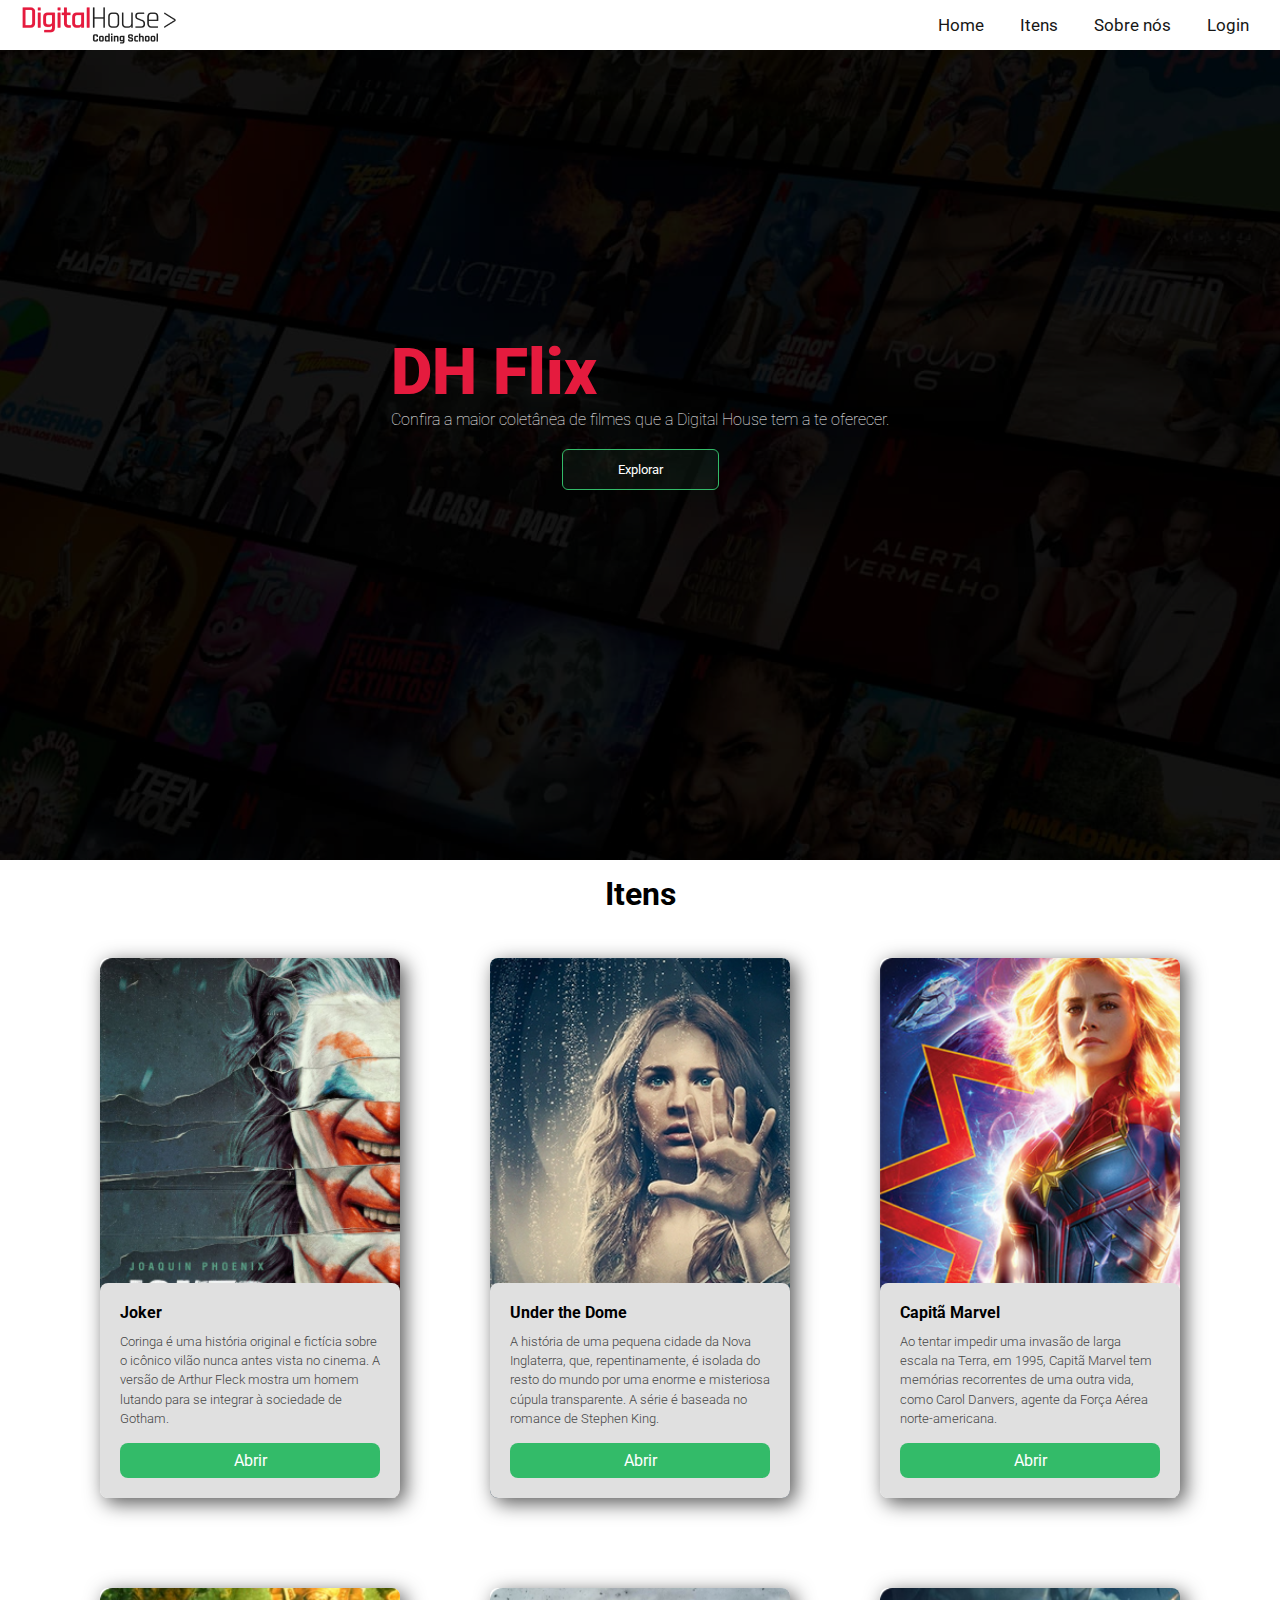
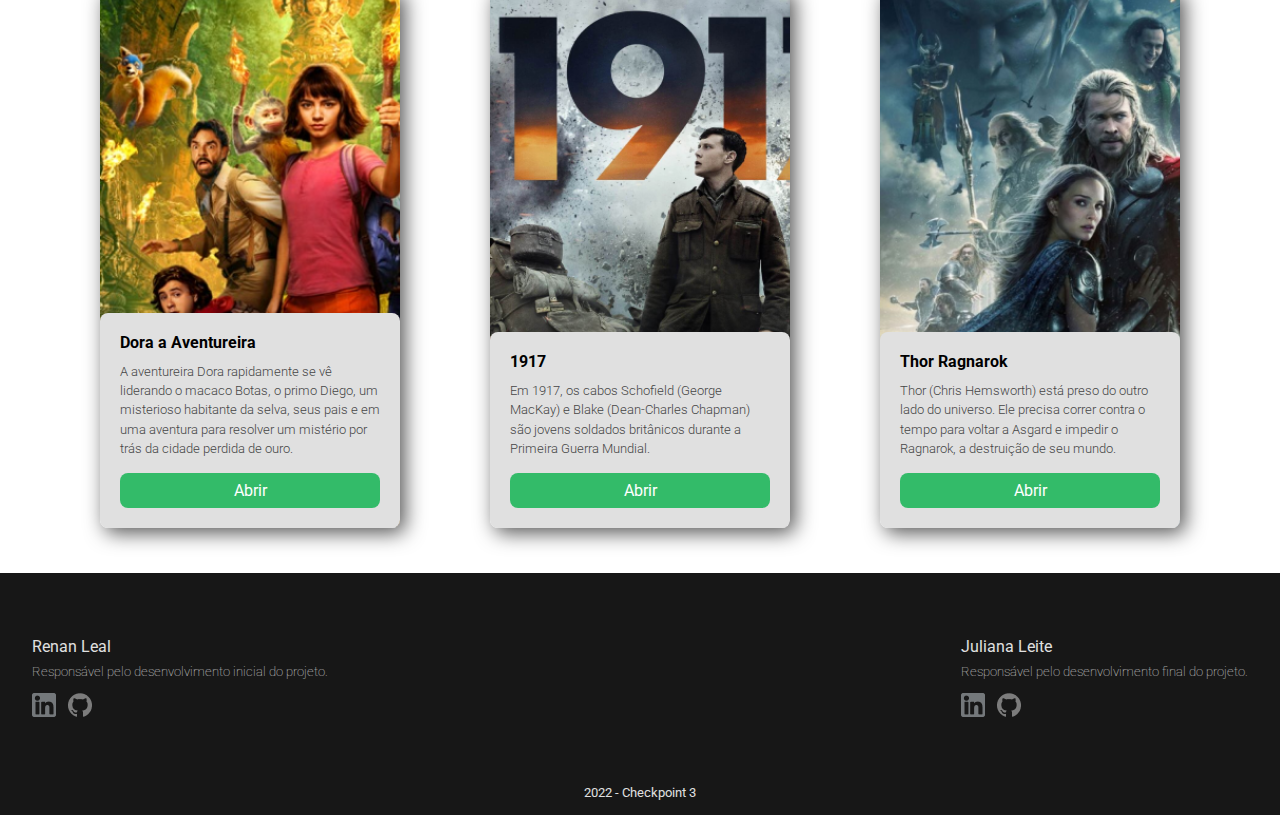
<file: index.html>
<!DOCTYPE html>
<html lang="pt-br">
<head>
    <meta charset="UTF-8">
    <meta http-equiv="X-UA-Compatible" content="IE=edge">
    <meta name="viewport" content="width=device-width, initial-scale=1.0">
    <link href="css/main.css" rel="stylesheet">
    <link href="css/index.css" rel="stylesheet">
    <link href="https://fonts.googleapis.com/icon?family=Material+Icons" rel="stylesheet">
    <link rel="preconnect" href="https://fonts.googleapis.com">
    <link rel="preconnect" href="https://fonts.gstatic.com" crossorigin>
    <link href="https://fonts.googleapis.com/css2?family=Roboto:wght@100;300;400;700;900&display=swap" rel="stylesheet">
    <title>Digital House - Home</title>
</head>
<body>
    <header>
        <div class="navbar">
            <img src="./img/LogoDH.png" href="https://www.digitalhouse.com/">
            <div class="topnav" id="myTopnav">
                <nav>
                   <a href="https://jleiite.github.io/Checkpoint2/" target="_blank">Home</a>
                   <a href="#items">Itens</a>
                   <a href="#sobre">Sobre nós</a>
                   <a href="login.html">Login</a>
                </nav>
                <a class="icon" href="javascript:void(0);" onclick="myFunction()"><i class="material-icons">dehaze</i></a>
            </div>
        </div>
    </header>
    <main>
        <div class="banner">
            <div class="texto-banner">
                <h1>DH Flix</h1>
                <h4>Confira a maior coletânea de filmes que a Digital House tem a te oferecer.</h4>
                <a href="./login.html">
                    <button>Explorar</button>
                </a>
            </div>
        </div>
        <section id="items">
            <h2>Itens</h2>
            <div class="card-conteiner">
                <div class="card" id="joker">
                    <card class="legenda">
                        <h5>Joker</h5>
                        <p>
                            Coringa é uma história original e fictícia sobre o
                            icônico vilão nunca antes vista no cinema. A versão
                            de Arthur Fleck mostra um homem lutando para se integrar
                            à sociedade de Gotham.
                        </p>
                        <a href="filme.html">Abrir</a>
                    </card>
                </div>
                <div class="card" id="after">
                    <card class="legenda">
                        <h5>Under the Dome</h5>
                        <p>
                            A história de uma pequena cidade da Nova Inglaterra, que, 
                            repentinamente, é isolada do resto do mundo por uma enorme 
                            e misteriosa cúpula transparente. A série é baseada no romance 
                            de Stephen King.
                        </p>
                        <a href="filme.html">Abrir</a>
                    </card>
                </div>
                <div class="card" id="capita">
                    <card class="legenda">
                        <h5>Capitã Marvel</h5>
                        <p>
                            Ao tentar impedir uma invasão de larga escala na Terra, em 1995,
                            Capitã Marvel tem memórias recorrentes de uma outra vida, como
                            Carol Danvers, agente da Força Aérea norte-americana.
                        </p>
                        <a href="filme.html">Abrir</a>
                    </card>
                </div>
                <div class="card" id="dora">
                    <card class="legenda">
                        <h5>Dora a Aventureira</h5>
                        <p>
                            A aventureira Dora rapidamente se vê liderando o macaco Botas,
                            o primo Diego, um misterioso habitante da selva, seus pais e
                            em uma aventura para resolver um mistério por trás da cidade
                            perdida de ouro.
                        </p>
                        <a href="filme.html">Abrir</a>
                    </card>
                </div>
                <div class="card" id="guerra">
                    <card class="legenda">
                        <h5>1917</h5>
                        <p>
                            Em 1917, os cabos Schofield (George MacKay) e Blake
                            (Dean-Charles Chapman) são jovens soldados britânicos
                            durante a Primeira Guerra Mundial.
                        </p>
                        <a href="filme.html">Abrir</a>
                    </card>
                </div>
                <div class="card" id="thor">
                    <card class="legenda">
                        <h5>Thor Ragnarok</h5>
                        <p>
                            Thor (Chris Hemsworth) está preso do outro lado do
                            universo. Ele precisa correr contra o tempo para voltar
                            a Asgard e impedir o Ragnarok, a destruição de seu mundo.
                        </p>
                        <a href="filme.html">Abrir</a>
                    </card>
                </div>
            </div>
        </section>
    </main>
    <footer id="sobre">
        <div class="autores">
            <div class="aluno">
                <h4>Renan Leal</h4>
                <h6>Responsável pelo desenvolvimento inicial do projeto.</h6>
                <div class="aluno-link">
                    <a href="https://linkedin.com/in/renanlealdosanjos/" target="_blank"><img src="img/LogoIN.png" alt="Linkedin"></a>
                    <a href="https://github.com/renanlealdosanjos/" target="_blank"><img src="img/LogoGIT.png" alt="GitHub"></a>
                </div>
            </div>
            <div class="aluno2">
                <h4>Juliana Leite</h4>
                <h6>Responsável pelo desenvolvimento final do projeto.</h6>
                <div class="aluno-link">
                    <a href="https://linkedin.com/" target="_blank"><img src="img/LogoIN.png" alt="Linkedin"></a>
                    <a href="https://github.com/" target="_blank"><img src="img/LogoGIT.png" alt="GitHub"></a>
                </div>
            </div>
        </div>
        <span>2022 - Checkpoint 3</span>
    </footer>

    <script>
        function myFunction() {
          var x = document.getElementById("myTopnav");
          if (x.className === "topnav") {
            x.className += " responsive";
          } else {
            x.className = "topnav";
          }
        }
    </script>

</body>
</file>
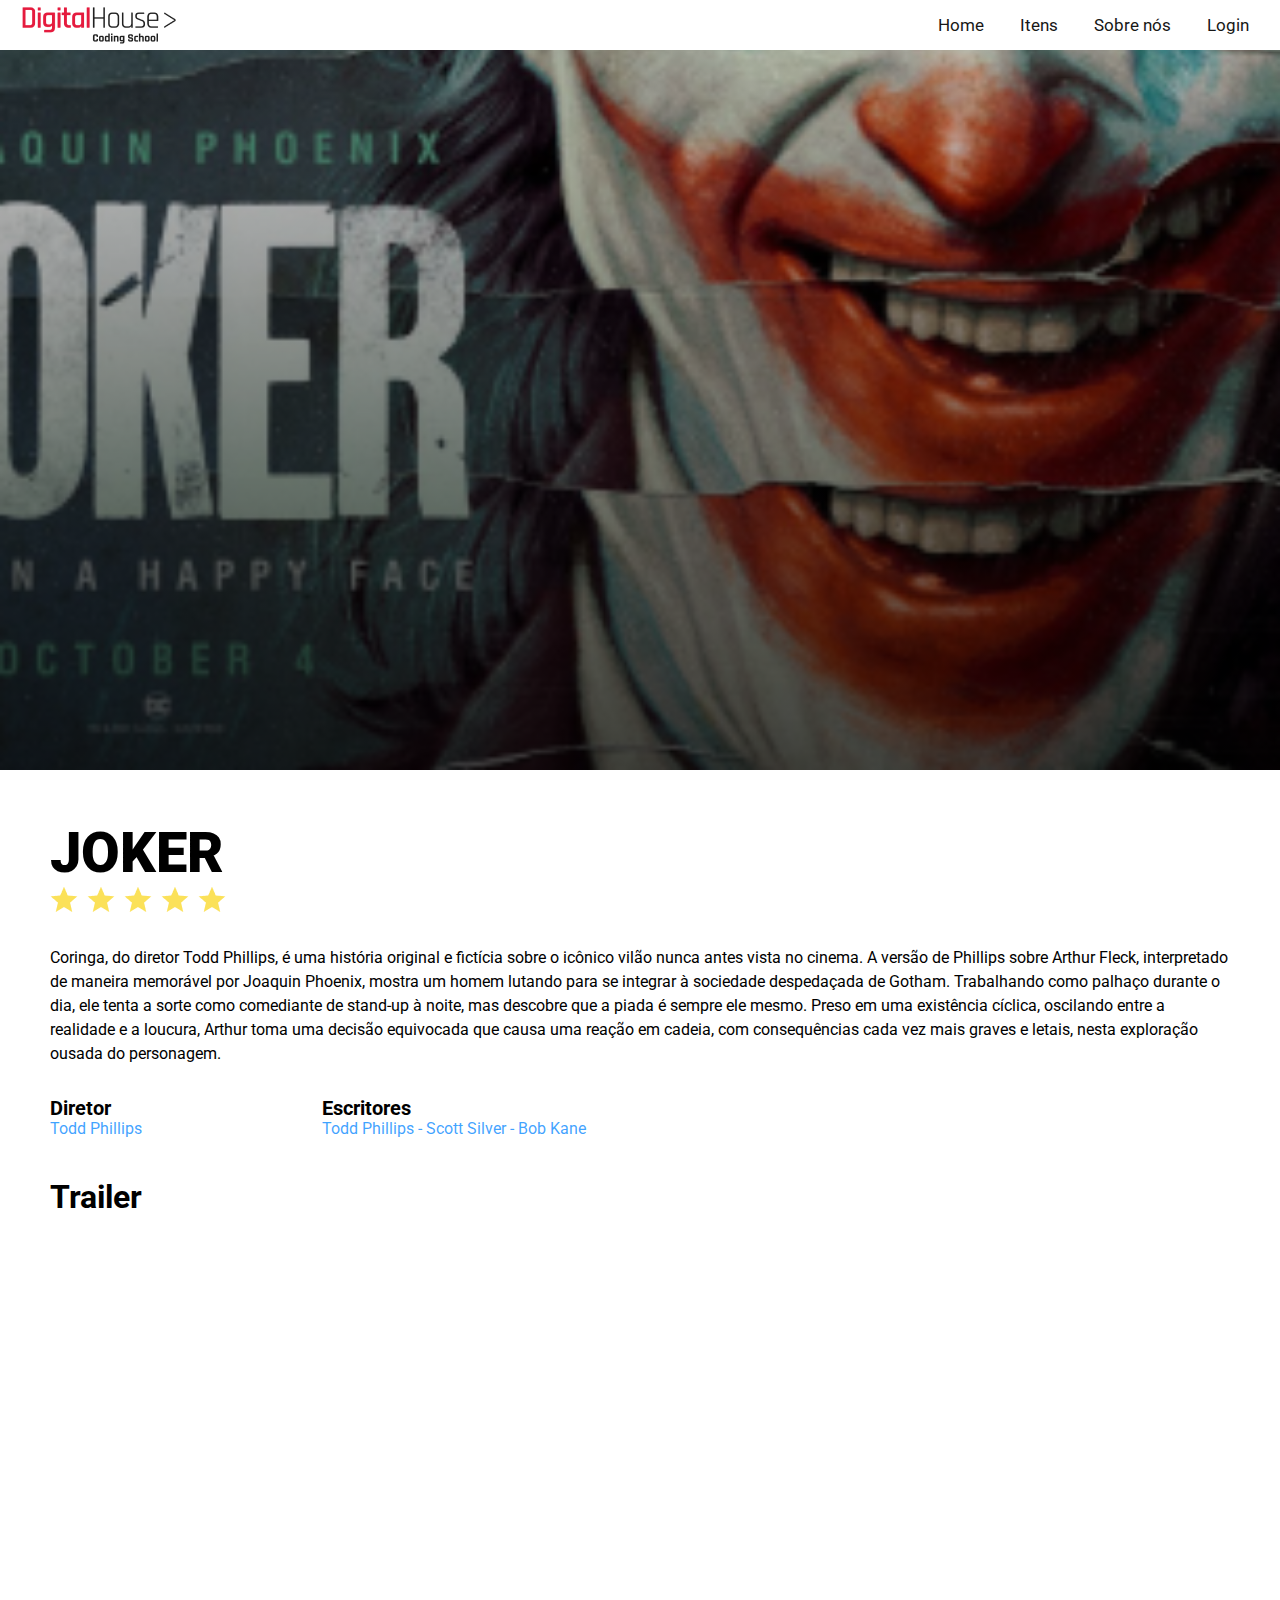
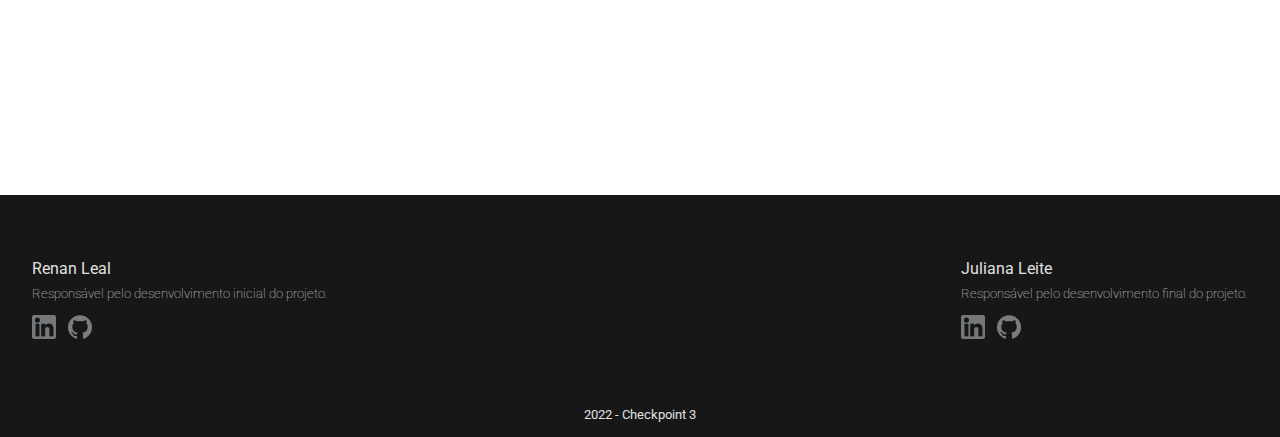
<file: filme.html>
<!DOCTYPE html>
<html lang="pt-br">
<head>
    <meta charset="UTF-8">
    <meta http-equiv="X-UA-Compatible" content="IE=edge">
    <meta name="viewport" content="width=device-width, initial-scale=1.0">
    <link href="css/main.css" rel="stylesheet">
    <link href="css/filme.css" rel="stylesheet">
    <link href="https://fonts.googleapis.com/icon?family=Material+Icons" rel="stylesheet">
    <link rel="preconnect" href="https://fonts.googleapis.com">
    <link rel="preconnect" href="https://fonts.gstatic.com" crossorigin>
    <link href="https://fonts.googleapis.com/css2?family=Roboto:wght@100;300;400;700;900&display=swap" rel="stylesheet">
    <title>Digital House - Filme</title>
</head>
<body>
    <header>
        <div class="navbar">
            <img src="./img/LogoDH.png" href="https://www.digitalhouse.com/">
            <div class="topnav" id="myTopnav">
                <nav>
                   <a href="https://jleiite.github.io/Checkpoint2/" target="_blank">Home</a>
                   <a href="#items">Itens</a>
                   <a href="#sobre">Sobre nós</a>
                   <a href="login.html">Login</a>
                </nav>
                <a class="icon" href="javascript:void(0);" onclick="myFunction()"><i class="material-icons">dehaze</i></a>
            </div>
        </div>
    </header>
    <div>
        <div class="filme-banner"></div>
        <div class="filme-detalhes">
            <h1>JOKER</h1>
            <div class="estrelas">
                <img src="./img/Estrela.png">
                <img src="./img/Estrela.png">
                <img src="./img/Estrela.png">
                <img src="./img/Estrela.png">
                <img src="./img/Estrela.png">
            </div>
            <p>
                Coringa, do diretor Todd Phillips, é uma história original 
                e fictícia sobre o icônico vilão nunca antes vista no cinema. 
                A versão de Phillips sobre Arthur Fleck, interpretado de maneira 
                memorável por Joaquin Phoenix, mostra um homem lutando para se 
                integrar à sociedade despedaçada de Gotham. Trabalhando como palhaço 
                durante o dia, ele tenta a sorte como comediante de stand-up à noite, 
                mas descobre que a piada é sempre ele mesmo. Preso em uma existência 
                cíclica, oscilando entre a realidade e a loucura, Arthur toma uma 
                decisão equivocada que causa uma reação em cadeia, com consequências 
                cada vez mais graves e letais, nesta exploração ousada do personagem.
            </p>
            <div class="producao">
                <div class="diretor">
                    <h2>Diretor</h2>
                    <h3>Todd Phillips</h3>
                </div>
                <div class="escritor">
                    <h2>Escritores</h2>
                    <h3>Todd Phillips - Scott Silver - Bob Kane</h3>
                </div>
            </div>    
            <h4>Trailer</h4>
            <iframe src="https://www.youtube.com/embed/t433PEQGErc" title="Joker - Trailer" frameborder="0" allow="accelerometer; autoplay; clipboard-write; encrypted-media; gyroscope; picture-in-picture" allowfullscreen></iframe>
        </div>
    </main>
    <footer id="sobre">
        <div class="autores">
            <div class="aluno">
                <h4>Renan Leal</h4>
                <h6>Responsável pelo desenvolvimento inicial do projeto.</h6>
                <div class="aluno-link">
                    <a href="https://linkedin.com/in/renanlealdosanjos/" target="_blank"><img src="img/LogoIN.png" alt="Linkedin"></a>
                    <a href="https://github.com/renanlealdosanjos/" target="_blank"><img src="img/LogoGIT.png" alt="GitHub"></a>
                </div>
            </div>
            <div class="aluno2">
                <h4>Juliana Leite</h4>
                <h6>Responsável pelo desenvolvimento final do projeto.</h6>
                <div class="aluno-link">
                    <a href="https://linkedin.com/" target="_blank"><img src="img/LogoIN.png" alt="Linkedin"></a>
                    <a href="https://github.com/" target="_blank"><img src="img/LogoGIT.png" alt="GitHub"></a>
                </div>
            </div>
        </div>
        <span>2022 - Checkpoint 3</span>
    </footer>


    <script>
        function myFunction() {
          var x = document.getElementById("myTopnav");
          if (x.className === "topnav") {
            x.className += " responsive";
          } else {
            x.className = "topnav";
          }
        }
    </script>
</body>
</file>
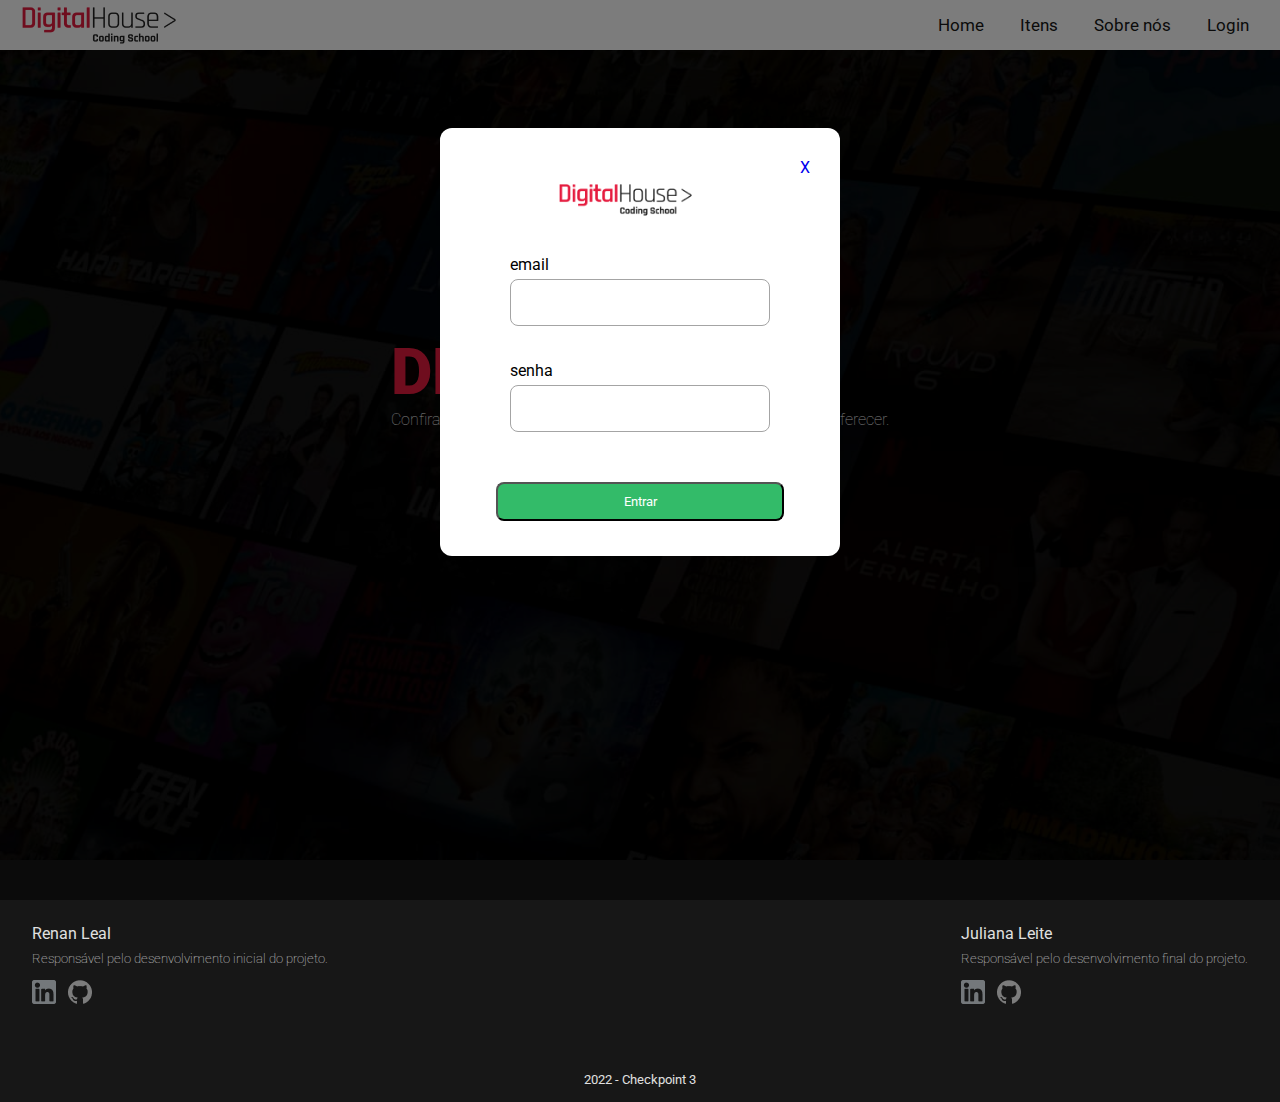
<file: login.html>
<!DOCTYPE html>
<html lang="pt-br">
<head>
    <meta charset="UTF-8">
    <meta http-equiv="X-UA-Compatible" content="IE=edge">
    <meta name="viewport" content="width=device-width, initial-scale=1.0">
    <link href="css/main.css" rel="stylesheet">
    <link href="css/login.css" rel="stylesheet">
    <link href="https://fonts.googleapis.com/icon?family=Material+Icons" rel="stylesheet">
    <link rel="preconnect" href="https://fonts.googleapis.com">
    <link rel="preconnect" href="https://fonts.gstatic.com" crossorigin>
    <link href="https://fonts.googleapis.com/css2?family=Roboto:wght@100;300;400;700;900&display=swap" rel="stylesheet">
    <title>Digital House - Login</title>
</head>
<body>
    <header>
        <div class="navbar">
            <img src="./img/LogoDH.png" href="https://www.digitalhouse.com/">
            <div class="topnav" id="myTopnav">
                <nav>
                   <a href="https://jleiite.github.io/Checkpoint2/" target="_blank">Home</a>
                   <a href="#items">Itens</a>
                   <a href="#sobre">Sobre nós</a>
                   <a href="login.html">Login</a>
                </nav>
                <a class="icon" href="javascript:void(0);" onclick="myFunction()"><i class="material-icons">dehaze</i></a>
            </div>
        </div>
    </header>
    <main>
        <div class="banner">
            <div class="texto-banner">
                <h1>DH Flix</h1>
                <h4>Confira a maior coletânea de filmes que a Digital House tem a te oferecer.</h4>
                <a href="./login.html">
                    <button>Explorar</button>
                </a>
            </div>
        </div>
        <div class="blur"></div>
        <div class="container-popup">
            <div class="popup">
                <div class="exit">
                    <a href="./index.html">X</a>
                </div>
                <img src="img/LogoDH.png">
                <form>
                    <div class="form">
                        <label for="usuario">email</label>
                        <input type="email" name="usuario">
                    </div>
                    <div class="form">
                        <label for="senha">senha</label>
                        <input type="password" name="senha">
                    </div>
                </form>
                <a href="./index.html">
                    <button>Entrar</button>
                </a>
            </div>
        </div>
    </main>
    <footer id="sobre">
        <div class="autores">
            <div class="aluno">
                <h4>Renan Leal</h4>
                <h6>Responsável pelo desenvolvimento inicial do projeto.</h6>
                <div class="aluno-link">
                    <a href="https://linkedin.com/in/renanlealdosanjos/" target="_blank"><img src="img/LogoIN.png" alt="Linkedin"></a>
                    <a href="https://github.com/renanlealdosanjos/" target="_blank"><img src="img/LogoGIT.png" alt="GitHub"></a>
                </div>
            </div>
            <div class="aluno2">
                <h4>Juliana Leite</h4>
                <h6>Responsável pelo desenvolvimento final do projeto.</h6>
                <div class="aluno-link">
                    <a href="https://linkedin.com/" target="_blank"><img src="img/LogoIN.png" alt="Linkedin"></a>
                    <a href="https://github.com/" target="_blank"><img src="img/LogoGIT.png" alt="GitHub"></a>
                </div>
            </div>
        </div>
        <span>2022 - Checkpoint 3</span>
    </footer>
</body>
</file>
<file: css/main.css>
/* GERAL */
*{
    padding: 0;
    margin:0;
    font-family: 'Roboto', 'Segoe UI', 'Open Sans', 'Helvetica Neue', sans-serif;
    box-sizing: border-box;
}

html {
  scroll-behavior: smooth;
}

header{
    position:sticky;
    top:0;
}

a{
    text-decoration: none;
}

/* NAVBAR */
.navbar {
    overflow: hidden;
    background-color: white;
}
  
.topnav {
    overflow: hidden;
    z-index: 10;
}
  
.topnav a {
    color:#171717;
    padding: 14px 16px;
    font-size: 17px;
}
  
.topnav a:hover {
    color: #E51B3E;
}

/*BANNER */

.banner{
    background-image: url(../img/Banner.png);
    background-attachment:fixed;
    height: 90vh;
    padding: 15px;
    display: flex;
    justify-content: center;
    text-align: center;
}

.banner h1{
    text-align: left;
    color:#E51B3E;
    font-size: 4rem;
    padding-top: 30vh;
    font-weight: 900;
    align-items: stretch;
}

.banner h4{
    font-weight: 100;
    color: white;
    text-align: left;
}

.banner button{
    color: white;
    padding: 12px 55px;
    margin: 20px 0;
    border: 1px solid #33BB69;
    background-color: #2d583e2c;
    border-radius: 6px;
}

.banner button:hover{
    transition: all 1s ease-in-out;
    transform: scaleX(1.1);
    background-color: #33BB69;
    color: white;
}

/* FOOTER */

footer{
    background-color: #171717;
}
.autores{
    display: flex;
    flex-wrap: wrap;
    justify-content: space-between;
    padding: 4rem 2rem;
}
.aluno, .aluno2{
    flex-direction: row;
}

.aluno h4, .aluno2 h4{
    padding-bottom: 8px;
    color: #e0e0e0;
    font-weight: 400;
}

.aluno h6, .aluno2 h6{
    padding-bottom: 14px;
    color: #e0e0e0;
    font-size: 10pt;
    font-weight: 100;
}

.aluno-link a{
    margin-right: 8px;
}

footer span{
    display: block;
    text-align: center;
    color:#e0e0e0;
    font-size: 10pt;
    padding-bottom: 15px;
}

/* RESPONSIVO */

@media(min-width: 671px){
    .navbar{
        display: flex;
        justify-content: space-between;
        flex-direction: row;
        align-items: center;
        padding: 0 15px;
    }
    .topnav a.icon{
        display: none;
    }
}

@media screen and (max-width: 670px) {
    .navbar img{
      float:left;
      position: absolute;
      top:0;
    }
    .topnav a{
        display: none;
    }
    .topnav a:hover{
        background-color: #E51B3E;
        color:#e0e0e0;
    }
    .topnav a.icon {
      float: right;
      display: block;
      color:#e0e0e0;
    }
    .topnav.responsive nav{
        margin-top:55px;
        text-align: left;
    }
    .topnav.responsive {
        position: relative;
      }
    .topnav.responsive .icon {
      position: absolute;
      right: 0;
      top: 0;
    }
    .topnav.responsive a {
      float: none;
      display: block;
    }
    .aluno, .aluno2{
        margin-bottom: 25px;
    }
    .card{
        margin-top: 40px;
    }
  }
</file>
<file: css/index.css>
/*CARDS */

section{
    padding-bottom: 15px;
}

section h2{
    padding: 15px;
    font-size: 2rem;
    text-align: center;
}

.card-conteiner{
    display: flex;
    flex-wrap: wrap;
    justify-content: center;
    padding: 30px;
}

.card{
    display: flex;
    align-items: flex-end;
    background-size: cover;
    background-repeat: no-repeat;
    box-shadow: 5px 5px 20px #555555;

    max-width: 300px;
    height: 60vh;
    border-radius: 8px;
}

.legenda{
    display: flex;
    flex-direction: column;
    background-color: #e0e0e0;
    padding: 20px;
    border-radius: 8px;
}

.legenda h5{
    font-size: 1rem;
    padding-bottom: 10px;
}
.legenda p{
    font-size: 0.8rem;
    line-height: 1.2rem;
    font-weight: 300;
    color: #464646;
    padding-bottom: 15px;
}
.legenda a{
    padding: 8px 0;
}
.legenda a{
    align-items: center;
    text-align: center;
    border-radius: 8px;
    color: white;
    background-color: #33BB69;
}

.legenda a:hover{
    transition: all 1s ease-in-out;
    transform: scaleX(1.05);
    background-color: #E51B3E;
}

/*CARD IMAGEM*/

#joker{
    background-image: url("../img/BG1.png");
}
#after{
    background-image: url("../img/BG2.png");
}
#capita{
    background-image: url("../img/BG3.png");
}
#dora{
    background-image: url("../img/BG4.png");
}
#guerra{
    background-image: url("../img/BG5.png");
}
#thor{
    background-image: url("../img/BG6.png");
}


/* RESPONSIVO */
@media(max-width: 670px){
    .card{
        margin-top: 40px;
    }
}

@media(min-width: 671px){
    .card-conteiner{
        gap: 10vh;
    }
}
</file>
<file: css/filme.css>
/* PÁGINA DO FILME */

.filme-banner{
    background: linear-gradient(180deg, rgba(0, 0, 0, 0.16) 0%, rgba(0, 0, 0, 0.8) 100%), url("../img/banner-coringa.png");
    background-attachment:fixed;
    height: 80vh;
    background-size: cover;
    background-position: center;
    background-repeat: no-repeat;
}

.estrelas img{
    margin-right: 5px;
}

.filme-detalhes{
    padding: 50px;
}

.filme-detalhes h1{
    font-size: 42pt;
    font-weight: 900;
}
.filme-detalhes p{
    padding: 30px 0;
    line-height: 18pt;
}

.producao{
    display: flex;
    gap: 20vh;
    font-size: 10pt;
}

.producao h3{
    color: #0085ffbf;
    font-weight: 400;
}

.filme-detalhes h4{
    padding: 40px 0 25px 0;
    font-size: 2em;
}

.filme-detalhes iframe{
    width: 100%;
    height: 500px;
}
</file>
<file: css/login.css>
/* LOGIN - FORM */

.blur{
    z-index: 3;
    position: fixed;
    top:0;
    width:100%;
    height: 100vh;
    background-color: rgba(0, 0, 0, 0.514);
}

.exit a{
    float: right;
    padding: 10px;
    border-radius: 4px;
}

.exit a:hover{
    background-color: #464646;
    color:#ffffff;
}

.container-popup{
    display: flex;
    justify-content: center;
}

.popup{
    z-index: 4;
    position: fixed;
    top: 10vw;
    background-color: #ffffff;
    padding: 20px;
    border-radius: 12px;
    text-align: center;
}

.popup img{
    margin-top: 30px;
    width: 40%
}

.popup button{
    padding: 10px 50px;
    margin: 15px;
    width: 80%;
}

.popup button{
    align-items: center;
    text-align: center;
    border-radius: 8px;
    color: white;
    background-color: #33BB69;
}

.popup button:hover{
    transition: all 1s ease-in-out;
    transform: scaleX(1.05);
    background-color: #E51B3E;
}

.form{
    text-align: left;
    margin: 30px 50px;
}

.form input{
    width: 100%;
    padding: 15px;
    margin: 5px 0;
    border: 1px solid #A4A4A4;
    border-radius: 8px;
}

/* RESPONSIVO */

@media(min-width: 671px){
    .popup{
        width:400px;
    }
}
</file>
